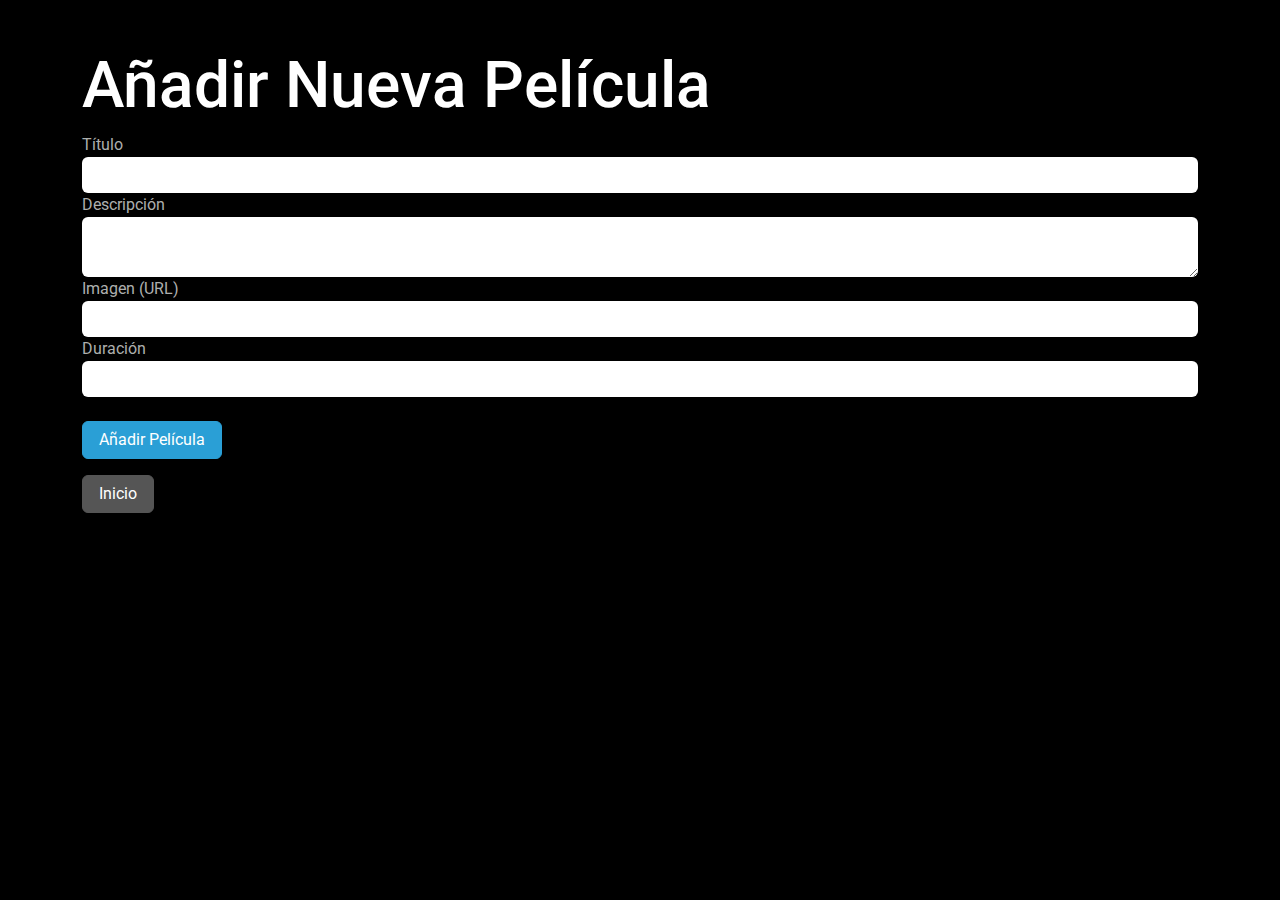
<file: crear_pelicula.html>
<!DOCTYPE html>
<html lang="en">

<head>
    <meta charset="utf-8">
    <meta name="viewport" content="width=device-width, initial-scale=1, shrink-to-fit=no">
    <link rel="stylesheet" href="css/boostrap.css">

    <title>Añadir Película - KLZ</title>
</head>

<body>
    <div class="container">
        <h1 class="mt-4">Añadir Nueva Película</h1>
        <form id="formulario">
            <div class="form-group">
                <label for="titulo">Título</label>
                <input type="text" class="form-control" id="titulo" required>
            </div>
            <div class="form-group">
                <label for="descripcion">Descripción</label>
                <textarea class="form-control" id="descripcion" required></textarea>
            </div>
            <div class="form-group">
                <label for="imagen">Imagen (URL)</label>
                <input type="text" class="form-control" id="imagen" required>
            </div>
            <div class="form-group">
                <label for="duracion">Duración</label>
                <input type="text" class="form-control" id="duracion" required>
            </div>
            <br>
            <button type="submit" class="btn btn-primary">Añadir Película</button>
        </form>
        <!-- Botón para volver al index -->
        <a href="index.html" class="btn btn-secondary mt-3">Inicio</a>
    </div>

    <script src="js/crear_pelicula.js"></script>
    <script src="https://code.jquery.com/jquery-3.4.1.slim.min.js"></script>
    <script src="https://cdn.jsdelivr.net/npm/popper.js@1.16.0/dist/umd/popper.min.js"></script>
    <script src="https://cdn.jsdelivr.net/npm/bootstrap@4.4.1/dist/js/bootstrap.min.js"></script>
    

</body>

</html>
</file>
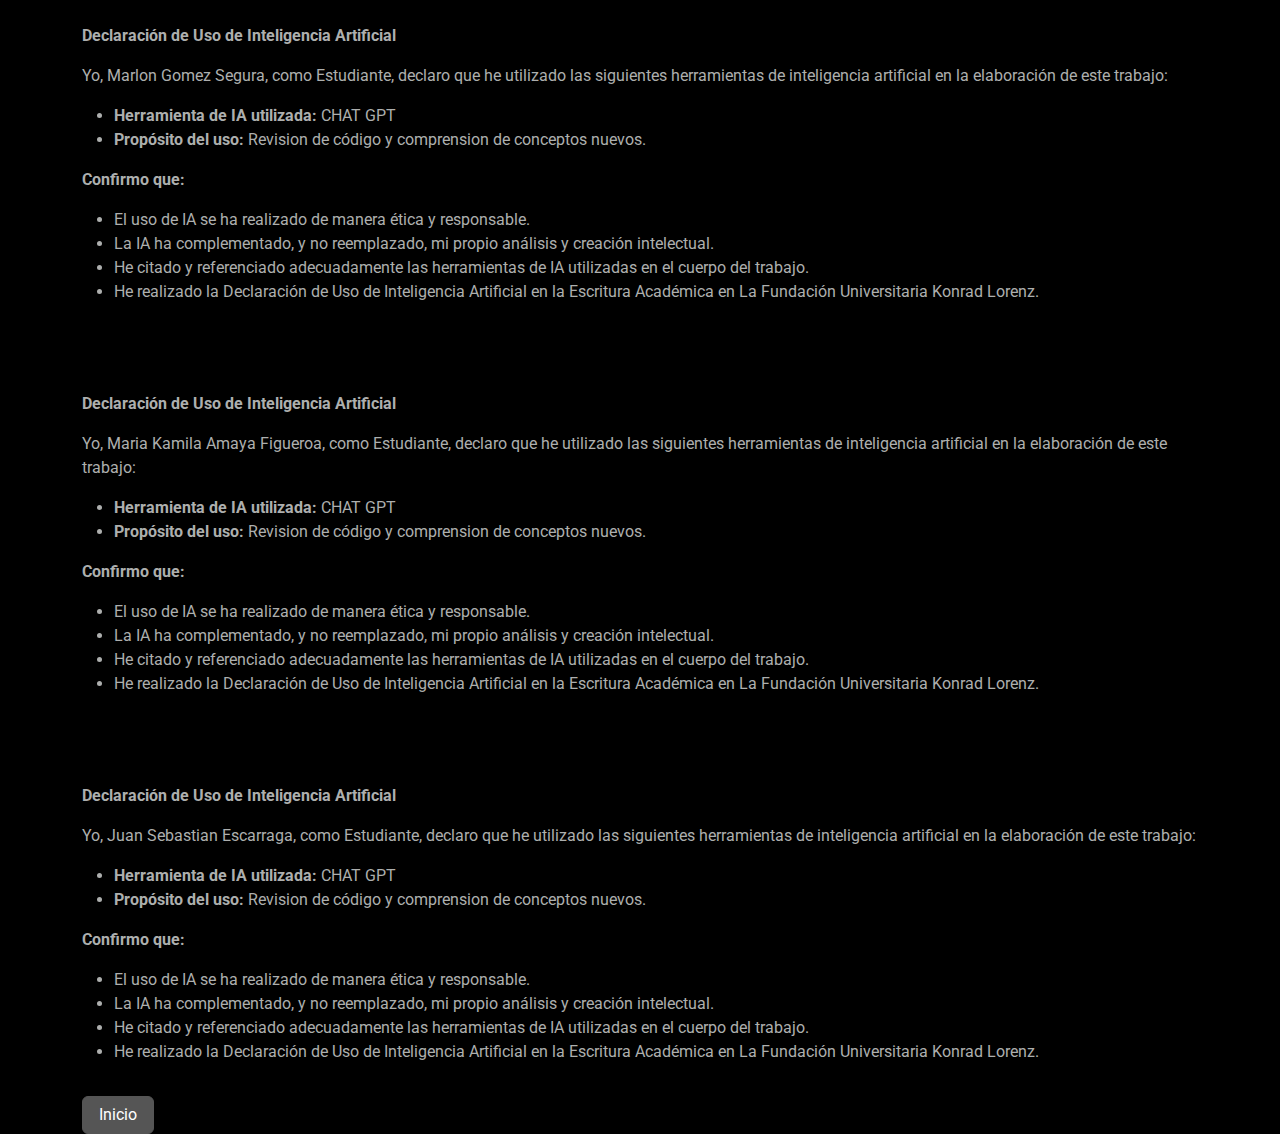
<file: declaracion_ia.html>
<!DOCTYPE html>
<html lang="en">

<head>
    <meta charset="utf-8">
    <meta name="viewport" content="width=device-width, initial-scale=1, shrink-to-fit=no">
    <link rel="stylesheet" href="css/boostrap.css">

    <title>Declaracion IA</title>
</head>

<body>
    <div class="container">
        <br>
        <p><strong>Declaración de Uso de Inteligencia Artificial</strong></p>

        <p>Yo, Marlon Gomez Segura, como Estudiante, declaro que he utilizado las siguientes herramientas de
            inteligencia artificial en la elaboración de este trabajo:</p>

        <ul>
            <li><strong>Herramienta de IA utilizada:</strong> CHAT GPT</li>
            <li><strong>Propósito del uso:</strong> Revision de código y comprension de conceptos nuevos.</li>
        </ul>

        <p><strong>Confirmo que:</strong></p>

        <ul>
            <li>El uso de IA se ha realizado de manera ética y responsable.</li>
            <li>La IA ha complementado, y no reemplazado, mi propio análisis y creación intelectual.</li>
            <li>He citado y referenciado adecuadamente las herramientas de IA utilizadas en el cuerpo del trabajo.</li>
            <li>He realizado la Declaración de Uso de Inteligencia Artificial en la Escritura Académica en La Fundación
                Universitaria Konrad Lorenz.</li>
        </ul>
        <br>
        <br>
        <br>
        <p><strong>Declaración de Uso de Inteligencia Artificial</strong></p>

        <p>Yo, Maria Kamila Amaya Figueroa, como Estudiante, declaro que he utilizado las siguientes herramientas de
            inteligencia artificial en la elaboración de este trabajo:</p>

        <ul>
            <li><strong>Herramienta de IA utilizada:</strong> CHAT GPT</li>
            <li><strong>Propósito del uso:</strong> Revision de código y comprension de conceptos nuevos.</li>
        </ul>

        <p><strong>Confirmo que:</strong></p>

        <ul>
            <li>El uso de IA se ha realizado de manera ética y responsable.</li>
            <li>La IA ha complementado, y no reemplazado, mi propio análisis y creación intelectual.</li>
            <li>He citado y referenciado adecuadamente las herramientas de IA utilizadas en el cuerpo del trabajo.</li>
            <li>He realizado la Declaración de Uso de Inteligencia Artificial en la Escritura Académica en La Fundación
                Universitaria Konrad Lorenz.</li>
        </ul>
        <br>
        <br>
        <br>
        <p><strong>Declaración de Uso de Inteligencia Artificial</strong></p>

        <p>Yo, Juan Sebastian Escarraga, como Estudiante, declaro que he utilizado las siguientes herramientas de
            inteligencia artificial en la elaboración de este trabajo:</p>

        <ul>
            <li><strong>Herramienta de IA utilizada:</strong> CHAT GPT</li>
            <li><strong>Propósito del uso:</strong> Revision de código y comprension de conceptos nuevos.</li>
        </ul>

        <p><strong>Confirmo que:</strong></p>

        <ul>
            <li>El uso de IA se ha realizado de manera ética y responsable.</li>
            <li>La IA ha complementado, y no reemplazado, mi propio análisis y creación intelectual.</li>
            <li>He citado y referenciado adecuadamente las herramientas de IA utilizadas en el cuerpo del trabajo.</li>
            <li>He realizado la Declaración de Uso de Inteligencia Artificial en la Escritura Académica en La Fundación
                Universitaria Konrad Lorenz.</li>
        </ul>

        <!-- Botón para volver al index -->
        <a href="index.html" class="btn btn-secondary mt-3">Inicio</a>
    </div>

    <script src="js/crear_pelicula.js"></script>
    <script src="https://code.jquery.com/jquery-3.4.1.slim.min.js"></script>
    <script src="https://cdn.jsdelivr.net/npm/popper.js@1.16.0/dist/umd/popper.min.js"></script>
    <script src="https://cdn.jsdelivr.net/npm/bootstrap@4.4.1/dist/js/bootstrap.min.js"></script>


</body>

</html>
</file>
